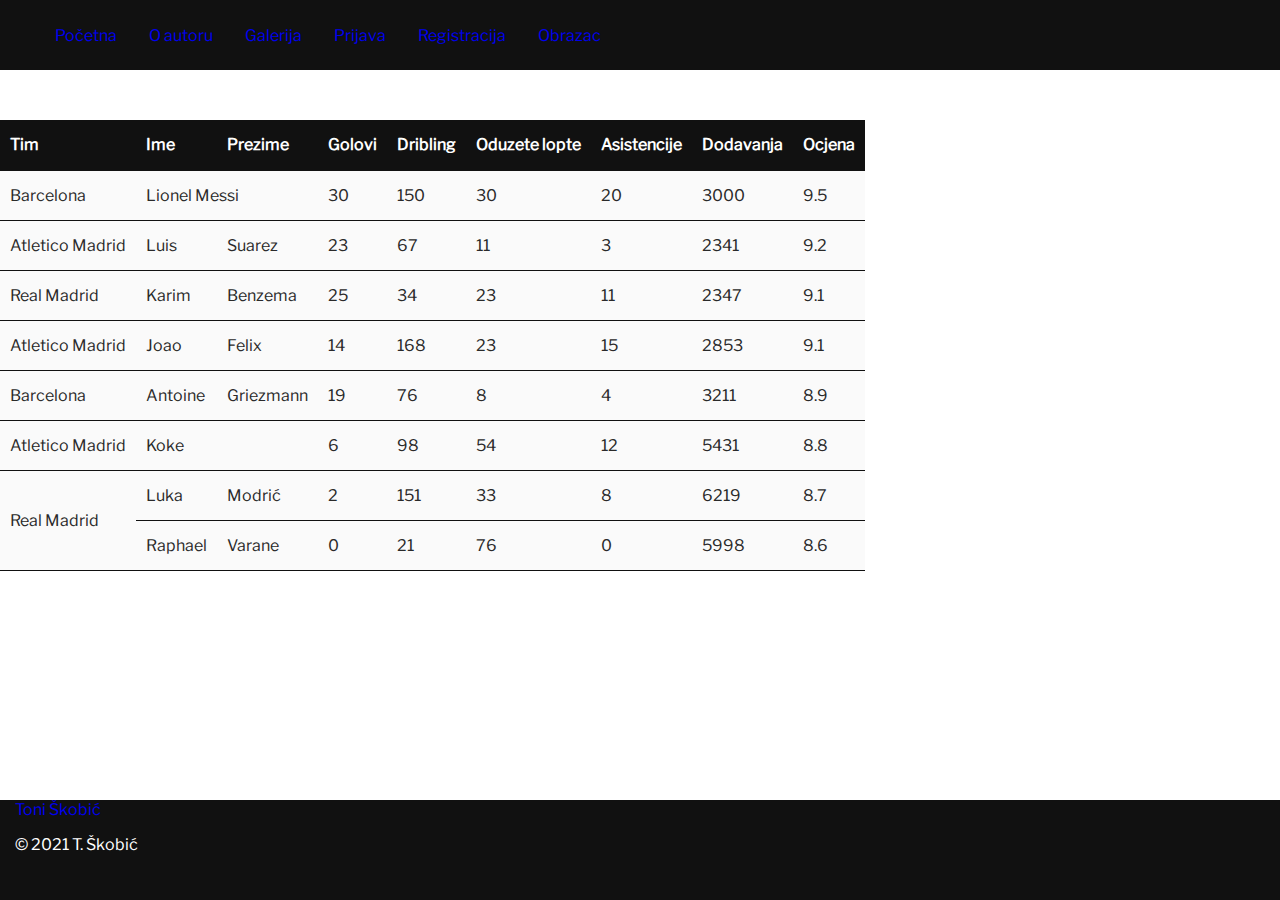
<file: pages/root/index.html>
<!DOCTYPE html>

<html lang="hr">

<head>
    <title>Početna</title>
    <meta charset="UTF-8">
    <meta title="Početna stranica">
    <meta author="Toni Škobić">
    <meta description="30.3.2021. Početna stranica web stranice, ključne riječi: početna, sport, novosti">

    <link rel="stylesheet" href="../../public/css/main.css">
</head>

<body>
    <header class="m-b-md">
        <nav class="box-fluid navigation">
            <ul class="list--unstyled list--horizontal">
                <li>
                    <a href="./index.html">Početna</a>
                </li>
                <li>
                    <a href="./autor.html">O autoru</a>
                </li>
                <li>
                    <a href="./galerija.html">Galerija</a>
                </li>
                <li>
                    <a href="../obrasci/prijava.html">Prijava</a>
                </li>
                <li>
                    <a href="../obrasci/registracija.html">Registracija</a>
                </li>
                <li>
                    <a href="../obrasci/obrazac.html">Obrazac</a>
                </li>
            </ul>
        </nav>
    </header>
    <main>
        <table class="table">
            <thead class="table__head table__head--dark">
                <th>
                    Tim
                </th>
                <th>
                    Ime
                </th>
                <th>
                    Prezime
                </th>
                <th>
                    Golovi
                </th>
                <th>
                    Dribling
                </th>
                <th>
                    Oduzete lopte
                </th>
                <th>
                    Asistencije
                </th>
                <th>
                    Dodavanja
                </th>
                <th>
                    Ocjena
                </th>
            </thead>
            <tbody class="table__body">
                <tr>
                    <td>
                        Barcelona
                    </td>
                    <td colspan="2">
                        Lionel Messi
                    </td>
                    <td>
                        30
                    </td>
                    <td>
                        150
                    </td>
                    <td>
                        30
                    </td>
                    <td>
                        20
                    </td>
                    <td>
                        3000
                    </td>
                    <td>
                        9.5
                    </td>
                </tr>
                <tr>
                    <td>
                        Atletico Madrid
                    </td>
                    <td>
                        Luis
                    </td>
                    <td>
                        Suarez
                    </td>
                    <td>
                        23
                    </td>
                    <td>
                        67
                    </td>
                    <td>
                        11
                    </td>
                    <td>
                        3
                    </td>
                    <td>
                        2341
                    </td>
                    <td>
                        9.2
                    </td>
                </tr>
                <tr>
                    <td>
                        Real Madrid
                    </td>
                    <td>
                        Karim
                    </td>
                    <td>
                        Benzema
                    </td>
                    <td>
                        25
                    </td>
                    <td>
                        34
                    </td>
                    <td>
                        23
                    </td>
                    <td>
                        11
                    </td>
                    <td>
                        2347
                    </td>
                    <td>
                        9.1
                    </td>
                </tr>
                <tr>
                    <td>
                        Atletico Madrid
                    </td>
                    <td>
                        Joao
                    </td>
                    <td>
                        Felix
                    </td>
                    <td>
                        14
                    </td>
                    <td>
                        168
                    </td>
                    <td>
                        23
                    </td>
                    <td>
                        15
                    </td>
                    <td>
                        2853
                    </td>
                    <td>
                        9.1
                    </td>
                </tr>
                <tr>
                    <td>
                        Barcelona
                    </td>
                    <td>
                        Antoine
                    </td>
                    <td>
                        Griezmann
                    </td>
                    <td>
                        19
                    </td>
                    <td>
                        76
                    </td>
                    <td>
                        8
                    </td>
                    <td>
                        4
                    </td>
                    <td>
                        3211
                    </td>
                    <td>
                        8.9
                    </td>
                </tr>
                <tr>
                    <td>
                        Atletico Madrid
                    </td>
                    <td colspan="2">
                        Koke
                    </td>
                    <td>
                        6
                    </td>
                    <td>
                        98
                    </td>
                    <td>
                        54
                    </td>
                    <td>
                        12
                    </td>
                    <td>
                        5431
                    </td>
                    <td>
                        8.8
                    </td>
                </tr>
                <tr>
                    <td rowspan="2">
                        Real Madrid
                    </td>
                    <td>
                        Luka
                    </td>
                    <td>
                        Modrić
                    </td>
                    <td>
                        2
                    </td>
                    <td>
                        151
                    </td>
                    <td>
                        33
                    </td>
                    <td>
                        8
                    </td>
                    <td>
                        6219
                    </td>
                    <td>
                        8.7
                    </td>
                </tr>
                <tr>
                    <td>
                        Raphael
                    </td>
                    <td>
                        Varane
                    </td>
                    <td>
                        0
                    </td>
                    <td>
                        21
                    </td>
                    <td>
                        76
                    </td>
                    <td>
                        0
                    </td>
                    <td>
                        5998
                    </td>
                    <td>
                        8.6
                    </td>
                </tr>
            </tbody>
        </table>
    </main>
    <footer class="box-fluid footer m-t-md">
        <div>
            <a href="./autor.html">Toni Škobić</a>
            <p>&copy; 2021 T. Škobić</p>
        </div>
    </footer>
</body>

</html>
</file>
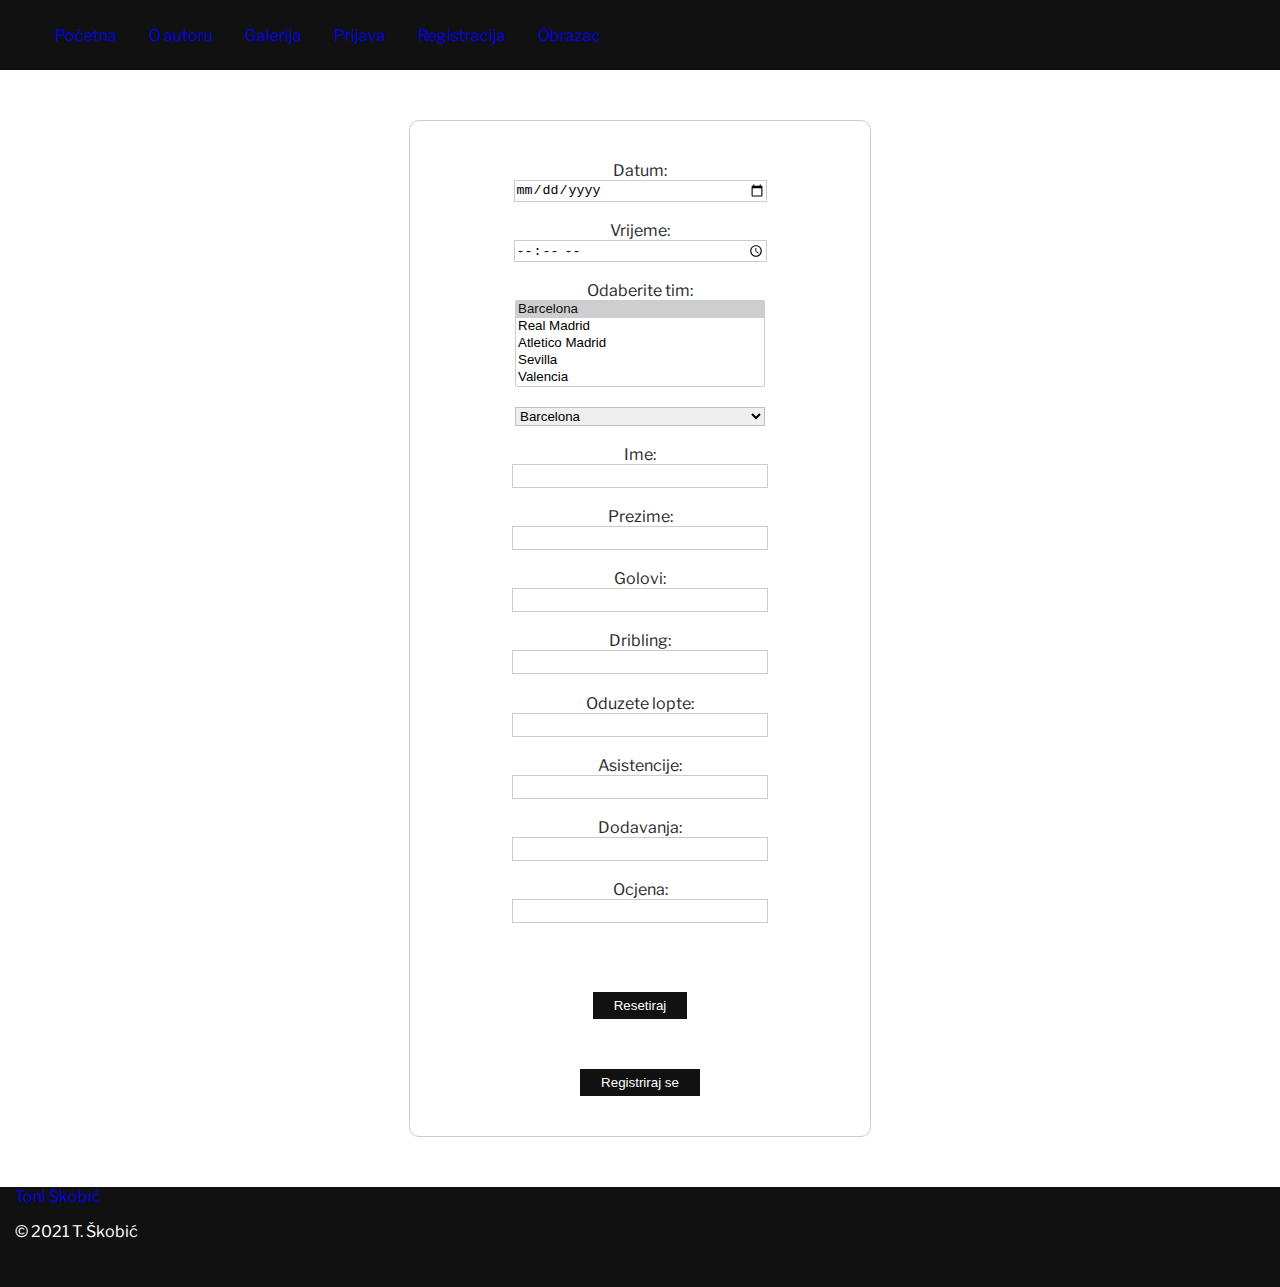
<file: pages/obrasci/obrazac.html>
<!DOCTYPE html>

<html lang="hr">

<head>
    <title>Početna</title>
    <meta charset="UTF-8">
    <meta title="Obrazac">
    <meta author="Toni Škobić">
    <meta description="30.3.2021. Stranica O autoru web stranice, ključne riječi: obrazac, sport, novosti">
    <link rel="stylesheet" href="../../public/css/main.css">
</head>

<body>
    <header class="m-b-md">
        <nav class="box-fluid navigation">
            <ul class="list--unstyled list--horizontal">
                <li>
                    <a href="../root/index.html">Početna</a>
                </li>
                <li>
                    <a href="../root/autor.html">O autoru</a>
                </li>
                <li>
                    <a href="../root/galerija.html">Galerija</a>
                </li>
                <li>
                    <a href="./prijava.html">Prijava</a>
                </li>
                <li>
                    <a href="./registracija.html">Registracija</a>
                </li>
                <li>
                    <a href="./obrazac.html">Obrazac</a>
                </li>
            </ul>
        </nav>
    </header>
    <main class="box">
        <form class="form centered" method="POST">
            <label for="date">Datum:</label>
            <input type="date" name="date">

            <label for="time">Vrijeme:</label>
            <input type="time" name="time">

            <label for="teams">Odaberite tim:</label>

            <select name="teams" multiple size="5">
                <option value="barcelona" selected>Barcelona</option>
                <option value="realmadrid">Real Madrid</option>
                <option value="atleticomadrid">Atletico Madrid</option>
                <option value="sevilla">Sevilla</option>
                <option value="valencia">Valencia</option>
                <option value="realbetis">Real Betis</option>
                <option value="granada">Granada</option>
            </select>

            <select name="teams">
                <optgroup label="Liga prvaka">
                    <option value="barcelona">Barcelona</option>
                    <option value="realmadrid">Real Madrid</option>
                    <option value="atleticomadrid">Atletico Madrid</option>
                    <option value="sevilla">Sevilla</option>
                </optgroup>  
                <optgroup label="Europa liga">
                    <option value="valencia">Valencia</option>
                    <option value="realbetis">Real Betis</option>
                    <option value="granada">Granada</option>
                </optgroup>
            </select>

            <label for="name">Ime:</label>
            <input type="text" name="name">

            <label for="surname">Prezime:</label>
            <input type="text" name="surname">

            <label for="goals">Golovi:</label>
            <input type="number" name="goals">

            <label for="dribbles">Dribling:</label>
            <input type="number" name="dribbles">

            <label for="interceptions">Oduzete lopte:</label>
            <input type="number" name="interceptions">

            <label for="assists">Asistencije:</label>
            <input type="number" name="assists">

            <label for="passes">Dodavanja:</label>
            <input type="number" name="passes">

            <label for="rating">Ocjena:</label>
            <input type="number" name="rating">

            <button type="reset" name="reset" class="button button--primary m-t-md">Resetiraj</button>
            <button type="submit" name="submit" class="button button--primary m-t-md">Registriraj se</button>
        </form>
    </main>
    <footer class="box-fluid footer m-t-md">
        <div>
            <a href="../root/autor.html">Toni Škobić</a>
            <p>&copy; 2021 T. Škobić</p>
        </div>
    </footer>
</body>

</html>
</file>
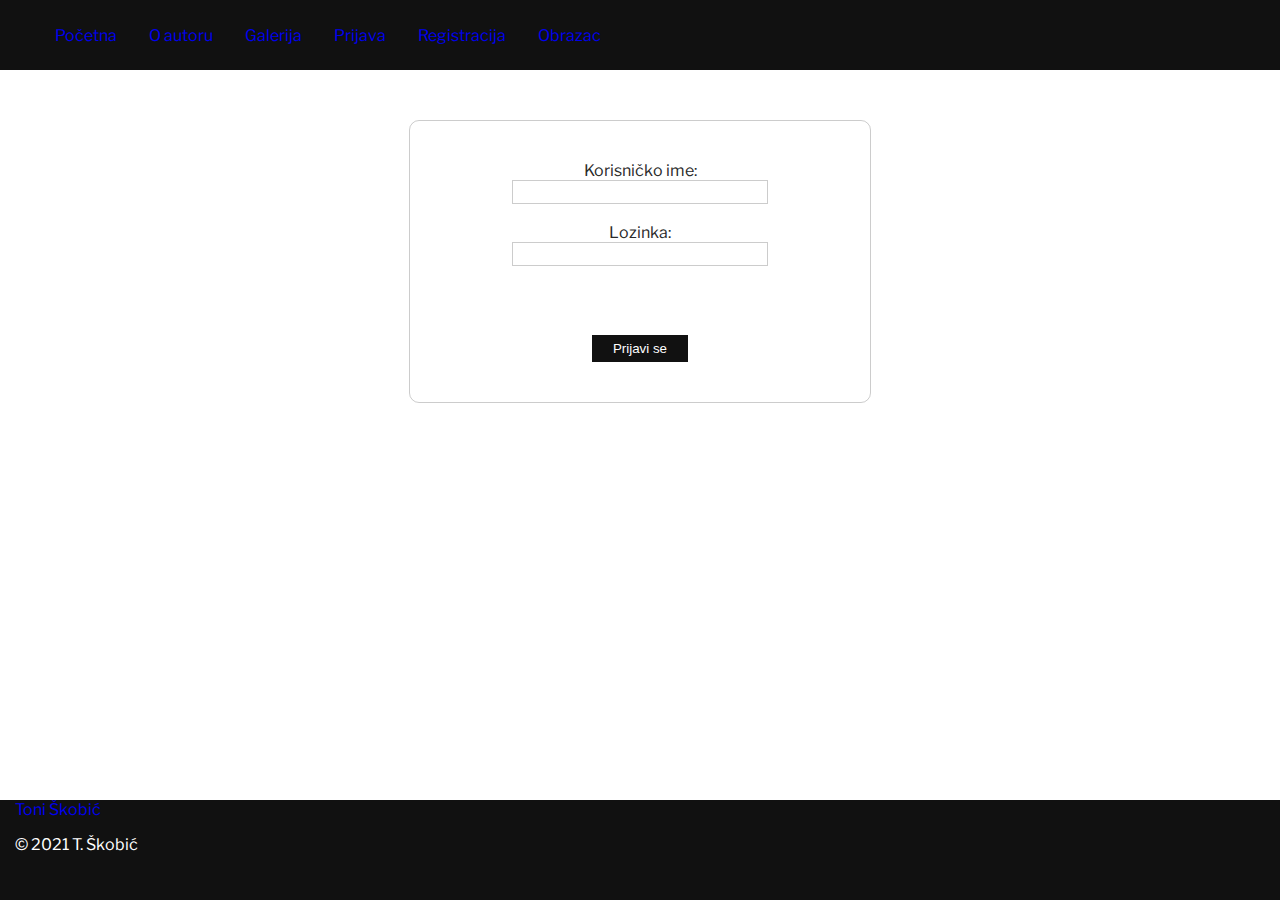
<file: pages/obrasci/prijava.html>
<!DOCTYPE html>

<html lang="hr">

<head>
    <title>Početna</title>
    <meta charset="UTF-8">
    <meta title="Prijava">
    <meta author="Toni Škobić">
    <meta description="30.3.2021. Stranica O autoru web stranice, ključne riječi: prijava, sport, novosti">
    <link rel="stylesheet" href="../../public/css/main.css">
</head>

<body>
    <header class="m-b-md">
        <nav class="box-fluid navigation">
            <ul class="list--unstyled list--horizontal">
                <li>
                    <a href="../root/index.html">Početna</a>
                </li>
                <li>
                    <a href="../root/autor.html">O autoru</a>
                </li>
                <li>
                    <a href="../root/galerija.html">Galerija</a>
                </li>
                <li>
                    <a href="./prijava.html">Prijava</a>
                </li>
                <li>
                    <a href="./registracija.html">Registracija</a>
                </li>
                <li>
                    <a href="./obrazac.html">Obrazac</a>
                </li>
            </ul>
        </nav>
    </header>
    <main>
        <form class="form centered" method="POST">
            <label for="username">Korisničko ime:</label>
            <input type="text" name="username">

            <label for="password">Lozinka:</label>
            <input type="password" name="password">

            <button type="submit" name="submit" class="button button--primary m-t-md">Prijavi se</button>
        </form>
    </main>
    <footer class="box-fluid footer m-t-md">
        <div>
            <a href="../root/autor.html">Toni Škobić</a>
            <p>&copy; 2021 T. Škobić</p>
        </div>
    </footer>
</body>

</html>
</file>
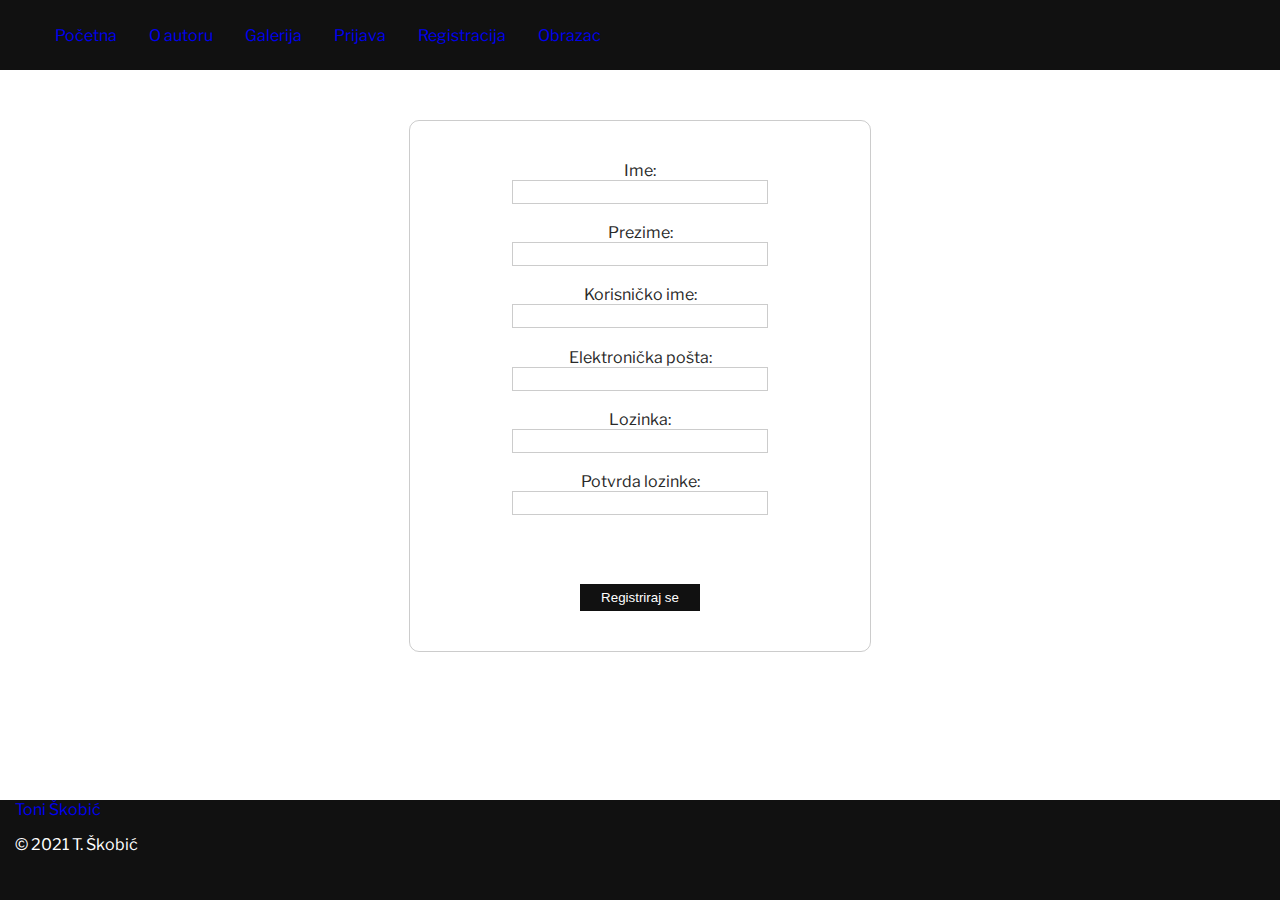
<file: pages/obrasci/registracija.html>
<!DOCTYPE html>

<html lang="hr">

<head>
    <title>Početna</title>
    <meta charset="UTF-8">
    <meta title="Registracija">
    <meta author="Toni Škobić">
    <meta description="30.3.2021. Stranica registracije, ključne riječi: registracija, sport, novosti">
    <link rel="stylesheet" href="../../public/css/main.css">
</head>

<body>
    <header class="m-b-md">
        <nav class="box-fluid navigation">
            <ul class="list--unstyled list--horizontal">
                <li>
                    <a href="../root/index.html">Početna</a>
                </li>
                <li>
                    <a href="../root/autor.html">O autoru</a>
                </li>
                <li>
                    <a href="../root/galerija.html">Galerija</a>
                </li>
                <li>
                    <a href="./prijava.html">Prijava</a>
                </li>
                <li>
                    <a href="./registracija.html">Registracija</a>
                </li>
                <li>
                    <a href="./obrazac.html">Obrazac</a>
                </li>
            </ul>
        </nav>
    </header>
    <main class="box">
        <form class="form centered" method="POST">
            <label for="name">Ime:</label>
            <input type="text" name="name">

            <label for="surname">Prezime:</label>
            <input type="text" name="surname">

            <label for="username">Korisničko ime:</label>
            <input type="text" name="username">

            <label for="e-mail">Elektronička pošta:</label>
            <input type="email" name="e-mail">

            <label for="password">Lozinka:</label>
            <input type="password" name="password">

            <label for="confirm password">Potvrda lozinke:</label>
            <input type="password" name="confirm password">

            <button type="submit" name="submit" class="button button--primary m-t-md">Registriraj se</button>
        </form>
    </main>
    <footer class="box-fluid footer m-t-md">
        <div>
            <a href="../root/autor.html">Toni Škobić</a>
            <p>&copy; 2021 T. Škobić</p>
        </div>
    </footer>
</body>

</html>
</file>
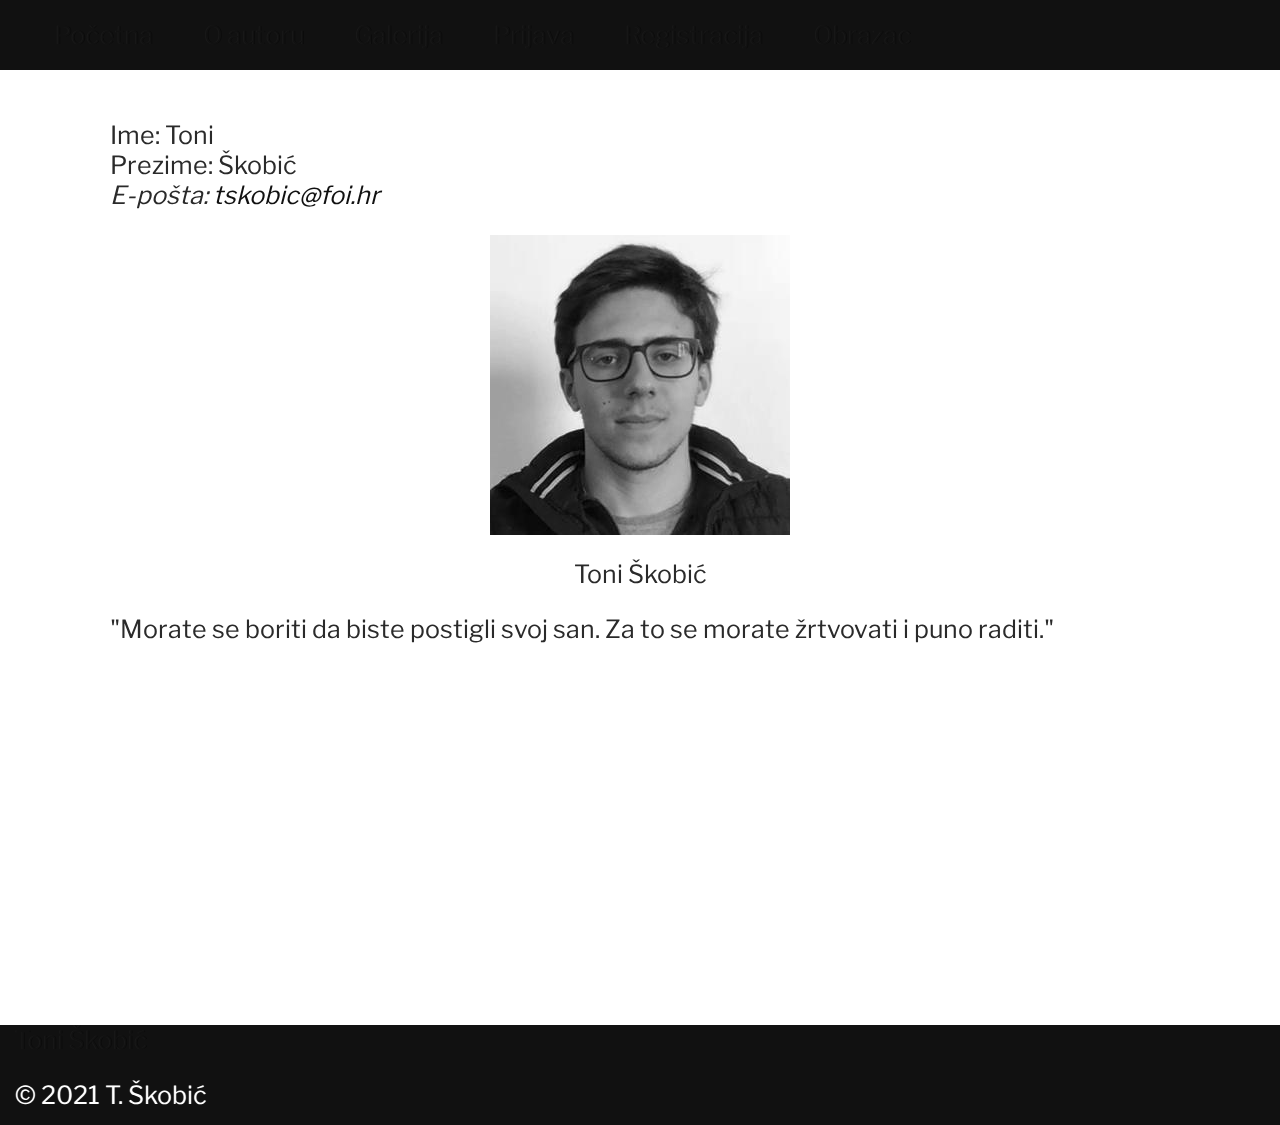
<file: pages/root/autor.html>
<!DOCTYPE html>

<html lang="hr">

<head>
    <title>Početna</title>
    <meta charset="UTF-8">
    <meta title="O autoru">
    <meta author="Toni Škobić">
    <meta description="30.3.2021. Stranica O autoru web stranice, ključne riječi: autor, sport, novosti">
    <link rel="stylesheet" href="../../public/css/main.css">
    <style>
        body {
            filter: grayscale(100%);
        }
        
        html {
            font-size: 25px;
        }
    </style>
</head>

<body>
    <header class="m-b-md">
        <nav class="box-fluid navigation">
            <ul class="list--unstyled list--horizontal">
                <li>
                    <a href="./index.html">Početna</a>
                </li>
                <li>
                    <a href="./autor.html">O autoru</a>
                </li>
                <li>
                    <a href="./galerija.html">Galerija</a>
                </li>
                <li>
                    <a href="../obrasci/prijava.html">Prijava</a>
                </li>
                <li>
                    <a href="../obrasci/registracija.html">Registracija</a>
                </li>
                <li>
                    <a href="../obrasci/obrazac.html">Obrazac</a>
                </li>
            </ul>
        </nav>
    </header>
    <main>
        <section role="about author" class="box centered">
            <ul class="list--unstyled">
                <li>
                    Ime: Toni
                </li>
                <li>
                    Prezime: Škobić
                </li>
                <li>
                    <address>
                        E-pošta: <a href="mailto:tskobic@foi.hr">tskobic@foi.hr</a>
                        </address>
                </li>
            </ul>
            <figure>
                <picture>
                    <source srcset="../../public/multimedija/images/profilna.jpeg">
                    <img alt="Toni Škobić">
                </picture>
                <figcaption>Toni Škobić</figcaption>
            </figure>
            <blockquote cite="https://www.fearlessmotivation.com/2017/03/11/15-powerful-lionel-messi-quotes/">
                <p>"Morate se boriti da biste postigli svoj san. Za to se morate žrtvovati i puno raditi."</p>
            </blockquote>
        </section>
        <iframe class="centered video" src="https://www.youtube.com/embed/PSanJ5swYBM?autoplay=1" title="YouTube video player" frameborder="0" allow="accelerometer; autoplay; clipboard-write; encrypted-media; gyroscope; picture-in-picture" allowfullscreen></iframe>
    </main>
    </main>
    <footer class="box-fluid footer m-t-md">
        <div>
            <a href="./autor.html">Toni Škobić</a>
            <p>&copy; 2021 T. Škobić</p>
        </div>
    </footer>
</body>

</html>
</file>
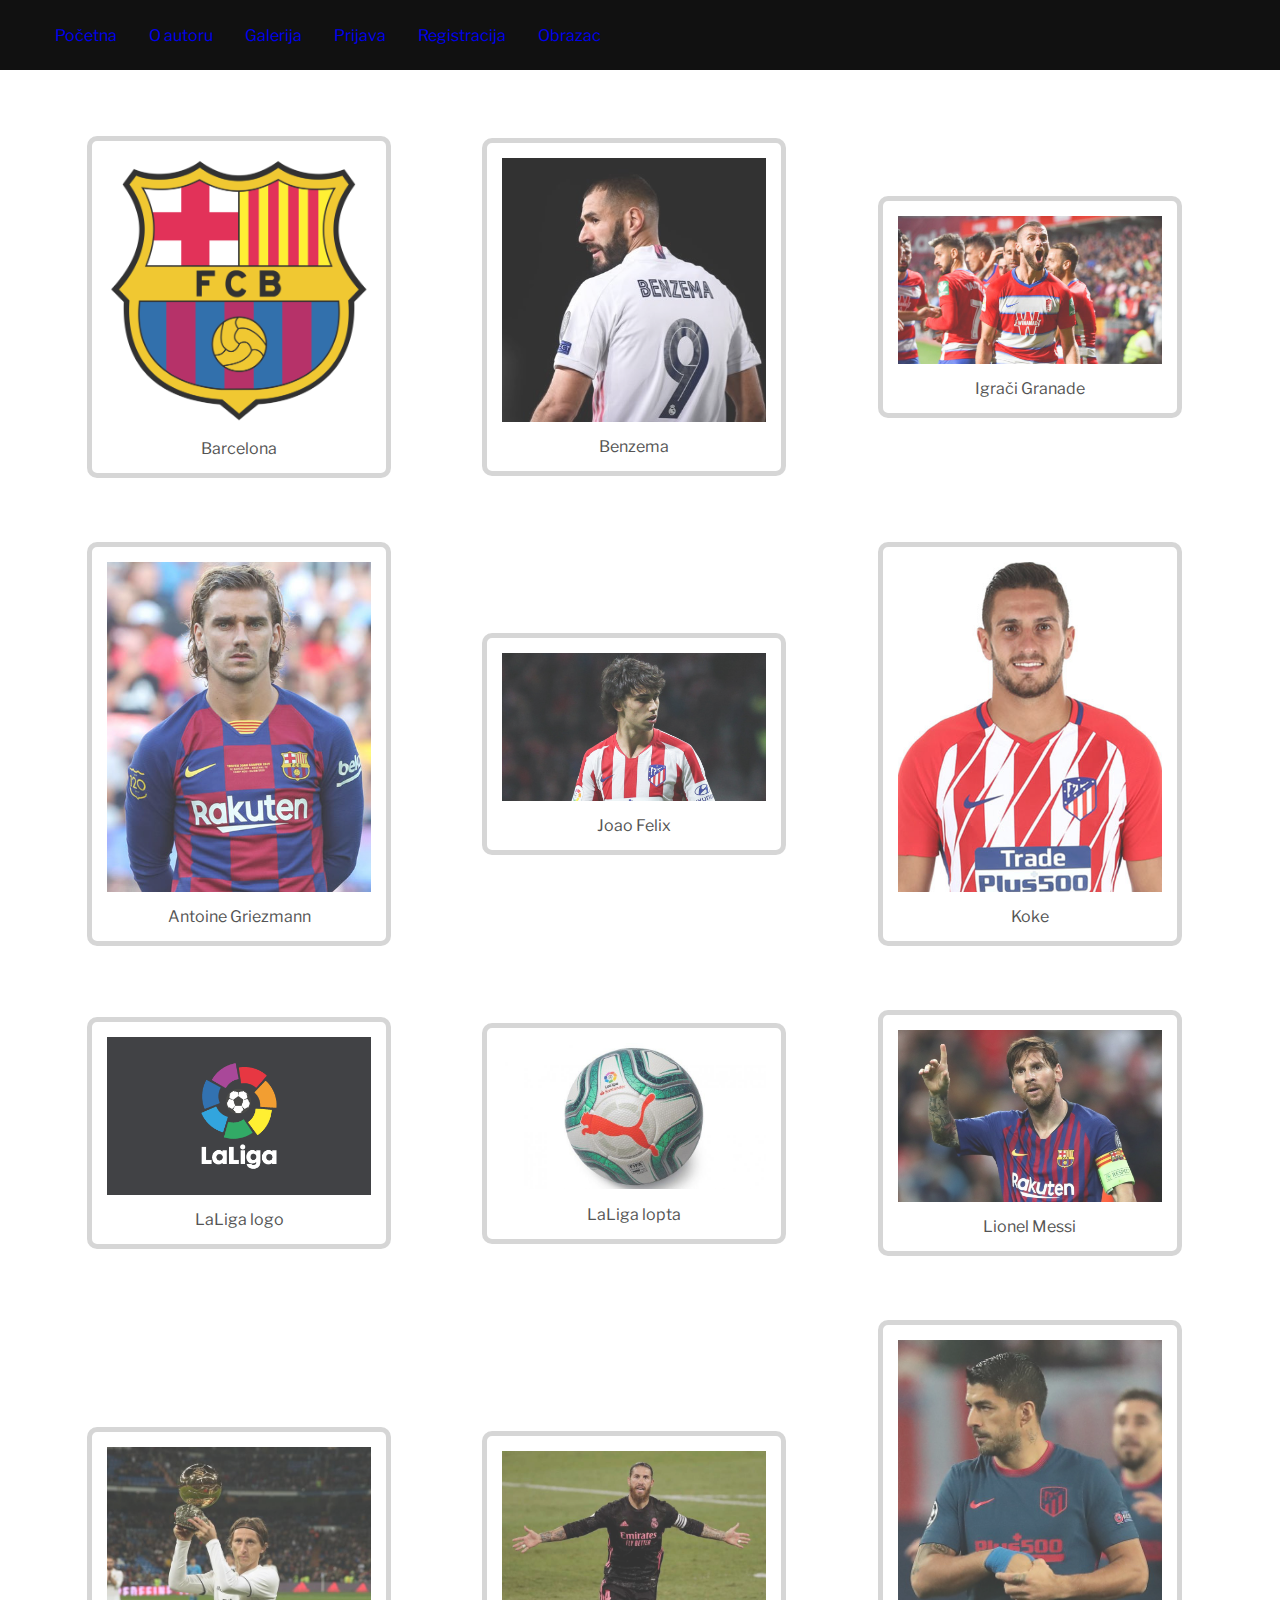
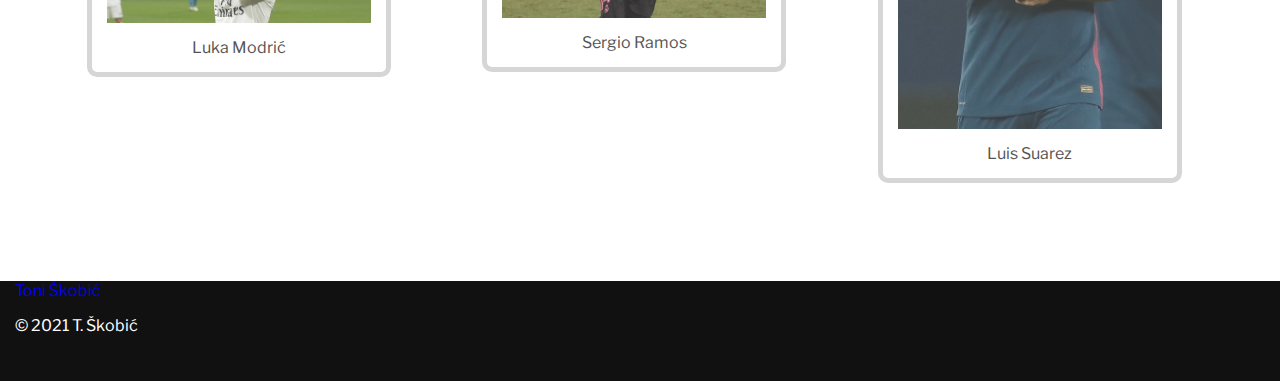
<file: pages/root/galerija.html>
<!DOCTYPE html>

<html lang="hr">

<head>
    <title>Početna</title>
    <meta charset="UTF-8">
    <meta title="Galerija">
    <meta author="Toni Škobić">
    <meta description="30.3.2021. Stranica galerija, ključne riječi: galerija, sport, novosti">
    <link rel="stylesheet" href="../../public/css/main.css">
    <style>
        .zoom {
            transition: all .2s ease-out;
            border: 5px solid rgba(0, 0, 0, 0.2);
            border-radius: 10px;
            padding: 15px;
            opacity: .8;
        }
        
        .zoom:hover {
            transform: scale(1.1);
            border: 5px solid rgba(0, 0, 0, 1);
            opacity: 1;
        }
    </style>
</head>

<body>
    <header class="m-b-md">
        <nav class="box-fluid navigation">
            <ul class="list--unstyled list--horizontal">
                <li>
                    <a href="./index.html">Početna</a>
                </li>
                <li>
                    <a href="./autor.html">O autoru</a>
                </li>
                <li>
                    <a href="./galerija.html">Galerija</a>
                </li>
                <li>
                    <a href="../obrasci/prijava.html">Prijava</a>
                </li>
                <li>
                    <a href="../obrasci/registracija.html">Registracija</a>
                </li>
                <li>
                    <a href="../obrasci/obrazac.html">Obrazac</a>
                </li>
            </ul>
        </nav>
    </header>
    <main>
        <section class="gallery" role="gallery">
            <div class="gallery__image">
                <figure class="zoom">
                    <picture>
                        <source srcset="../../public/multimedija/images/barcelona.png">
                        <img alt="Barcelona">
                    </picture>
                    <figcaption>Barcelona</figcaption>
                </figure>
            </div>
            <div class="gallery__image">
                <figure class="zoom">
                    <picture>
                        <source srcset="../../public/multimedija/images/benzema.jpg">
                        <img alt="Benzema">
                    </picture>
                    <figcaption>Benzema</figcaption>
                </figure>
            </div>
            <div class="gallery__image">
                <figure class="zoom">
                    <picture>
                        <source srcset="../../public/multimedija/images/granadaplayers.jpg">
                        <img alt="Flowers">
                    </picture>
                    <figcaption>Igrači Granade</figcaption>
                </figure>
            </div>
            <div class="gallery__image">
                <figure class="zoom">
                    <picture>
                        <source srcset="../../public/multimedija/images/griezmann.jpg">
                        <img alt="Antoine Griezmann">
                    </picture>
                    <figcaption>Antoine Griezmann</figcaption>
                </figure>
            </div>
            <div class="gallery__image">
                <figure class="zoom">
                    <picture>
                        <source srcset="../../public/multimedija/images/joaofelix.jpg">
                        <img alt="Joao Felix">
                    </picture>
                    <figcaption>Joao Felix</figcaption>
                </figure>
            </div>
            <div class="gallery__image">
                <figure class="zoom">
                    <picture>
                        <source srcset="../../public/multimedija/images/koke.jpg">
                        <img alt="Koke">
                    </picture>
                    <figcaption>Koke</figcaption>
                </figure>
            </div>
            <div class="gallery__image">
                <figure class="zoom">
                    <picture>
                        <source srcset="../../public/multimedija/images/laliga.png">
                        <img alt="LaLiga">
                    </picture>
                    <figcaption>LaLiga logo</figcaption>
                </figure>
            </div>
            <div class="gallery__image">
                <figure class="zoom">
                    <picture>
                        <source srcset="../../public/multimedija/images/laligaball.jpg">
                        <img alt="LaLiga lopta">
                    </picture>
                    <figcaption>LaLiga lopta</figcaption>
                </figure>
            </div>
            <div class="gallery__image">
                <figure class="zoom">
                    <picture>
                        <source srcset="../../public/multimedija/images/messi.jpeg">
                        <img alt="Lionel Messi">
                    </picture>
                    <figcaption>Lionel Messi</figcaption>
                </figure>
            </div>
            <div class="gallery__image">
                <figure class="zoom">
                    <picture>
                        <source srcset="../../public/multimedija/images/modrić.jpeg">
                        <img alt="Luka Modrić">
                    </picture>
                    <figcaption>Luka Modrić</figcaption>
                </figure>
            </div>
            <div class="gallery__image">
                <figure class="zoom">
                    <picture>
                        <source srcset="../../public/multimedija/images/ramos.jpg">
                        <img alt="Sergio Ramos">
                    </picture>
                    <figcaption>Sergio Ramos</figcaption>
                </figure>
            </div>
            <div class="gallery__image">
                <figure class="zoom">
                    <picture>
                        <source srcset="../../public/multimedija/images/suarez.jpg">
                        <img alt="Luis Suarez">
                    </picture>
                    <figcaption>Luis Suarez</figcaption>
                </figure>
            </div>
        </section>
    </main>
    <footer class="box-fluid footer m-t-md">
        <div>
            <a href="./autor.html">Toni Škobić</a>
            <p>&copy; 2021 T. Škobić</p>
        </div>
    </footer>
</body>

</html>
</file>
<file: public/css/main.css>
@import url('./core/base.css');
@import url('./core/colors.css');
@import url('./core/fonts.css');
@import url('./core/layout.css');
@import url('./core/utility.css');
@import url('./components/table.css');
@import url('./components/navigation.css');
@import url('./components/list.css');
@import url('./components/footer.css');
@import url('./components/form.css');
@import url('./components/button.css');
@import url('./components/gallery.css');
@import url('./components/video.css');
</file>
